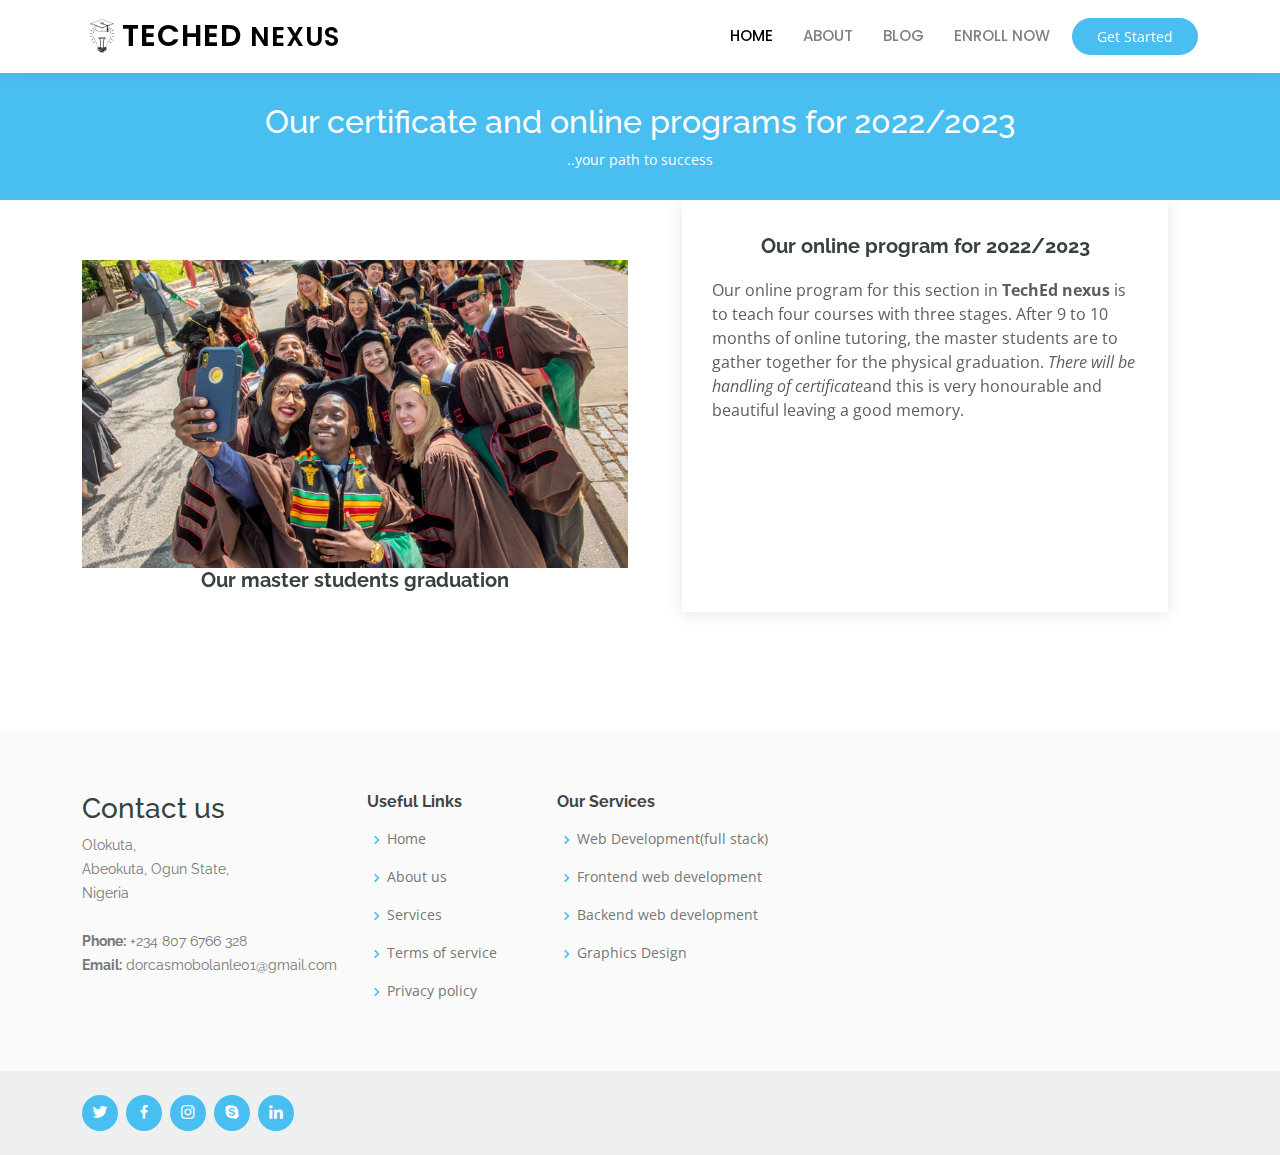
<file: blog.html>
<!DOCTYPE html>
<html lang="en">

<head>
  <meta charset="utf-8">
  <meta content="width=device-width, initial-scale=1.0" name="viewport">

  <title>Blog page</title>
  <meta content="" name="description">
  <meta content="" name="keywords">

  <!-- icon -->
  <link rel="icon" type="image/png" href="img/logo.png" sizes="35x35">

  <!-- Google Fonts -->
  <link href="https://fonts.googleapis.com/css?family=Open+Sans:300,300i,400,400i,600,600i,700,700i|Raleway:300,300i,400,400i,500,500i,600,600i,700,700i|Poppins:300,300i,400,400i,500,500i,600,600i,700,700i" rel="stylesheet">

  <!-- Vendor CSS Files -->
  <link href="vendor/animate.css/animate.min.css" rel="stylesheet">
  <link href="vendor/aos/aos.css" rel="stylesheet">
  <link href="vendor/bootstrap/css/bootstrap.min.css" rel="stylesheet">
  <link href="vendor/bootstrap-icons/bootstrap-icons.css" rel="stylesheet">
  <link href="vendor/boxicons/css/boxicons.min.css" rel="stylesheet">
  <link href="vendor/remixicon/remixicon.css" rel="stylesheet">
  <link href="vendor/swiper/swiper-bundle.min.css" rel="stylesheet">

  <!-- Template Main CSS File -->
  <link href="css/style.css" rel="stylesheet">
</head>

<body>

  <!-- ======= Header ======= -->
  <header id="header" class="fixed-top">
    <div class="container d-flex align-items-center">

      <a href="index.html" class="logo"><img src="img/logo.png" alt="" class="img-fluid"></a>
      <h1 class="logo me-auto"><a href="index.html">TechEd <small>nexus</small></a></h1>

      <nav id="navbar" class="navbar order-last order-lg-0">
        <ul>
          <li><a class="active" href="index.html">HOME</a></li>
          <li><a href="about.html">ABOUT</a></li>
          <li><a href="blog.html">BLOG</a></li>
          <li><a href="enroll.html">ENROLL NOW</a></li>
        </ul>
        <i class="bi bi-list mobile-nav-toggle"></i>
      </nav><!-- .navbar -->

      <a href="enroll.html" class="get-started-btn">Get Started</a>

    </div>
  </header><!-- End Header -->      

  <main id="main">

    <!-- ======= Breadcrumbs ======= -->
    <div class="breadcrumbs" data-aos="fade-in">
      <div class="container">
        <h2>Our certificate and online programs for 2022/2023</h2>
        <p>..your path to success</p>
      </div>
    </div><!-- End Breadcrumbs -->

    <!-- ======= Events Section ======= -->
    <section id="events" class="events">
      <div class="container" data-aos="fade-up">

        <div class="row">
          <div class="col-md-6 d-flex align-items-stretch">
            <div class="card">
              <div class="card-img">
                <img src="img/students.jpeg" alt="...">
                <h5 class="card-title"><a href="">Our master students graduation</a></h5>
              </div>
            </div>
          </div>
          <div class="col-md-6 d-flex align-items-stretch">
            <div class="card">
              <div class="card-body">
                <h5 class="card-title"><a href="">Our online program for 2022/2023</a></h5>
                <p class="card-text">Our online program for this section in <b>TechEd nexus</b> is 
                  to teach four courses with three stages. After 9 to 10 months of online tutoring, the 
                  master students are to gather together for the physical graduation. 
                  <i>There will be handling of certificate</i>and this is very honourable and beautiful leaving a good memory.
                </p>
              </div>
            </div>

          </div>
        </div>

      </div>
    </section><!-- End Events Section -->

  </main><!-- End #main -->

  <!-- ======= Footer ======= -->
  <footer id="footer">

    <div class="footer-top">
      <div class="container">
        <div class="row">

          <div class="col-lg-3 col-md-6 footer-contact">
            <h3>Contact us</h3>
            <p>
              Olokuta, <br>
              Abeokuta, Ogun State,<br>
              Nigeria <br><br>
              <strong>Phone:</strong> +234 807 6766 328<br>
              <strong>Email:</strong> dorcasmobolanle01@gmail.com<br>
            </p>
          </div>

          <div class="col-lg-2 col-md-6 footer-links">
            <h4>Useful Links</h4>
            <ul>
              <li><i class="bx bx-chevron-right"></i> <a href="index.html">Home</a></li>
              <li><i class="bx bx-chevron-right"></i> <a href="about.html">About us</a></li>
              <li><i class="bx bx-chevron-right"></i> <a href="enroll.html">Services</a></li>
              <li><i class="bx bx-chevron-right"></i> <a href="blog.html">Terms of service</a></li>
              <li><i class="bx bx-chevron-right"></i> <a href="about.html">Privacy policy</a></li>
            </ul>
          </div>

          <div class="col-lg-3 col-md-6 footer-links">
            <h4>Our Services</h4>
            <ul>
              <li><i class="bx bx-chevron-right"></i> <a href="enroll.html">Web Development(full stack)</a></li>
              <li><i class="bx bx-chevron-right"></i> <a href="enroll.html">Frontend web development</a></li>
              <li><i class="bx bx-chevron-right"></i> <a href="enroll.html">Backend web development</a></li>
              <li><i class="bx bx-chevron-right"></i> <a href="enroll.html">Graphics Design</a></li>
            </ul>
          </div>
        </div>
      </div>
    </div>

    <div class="container d-md-flex py-4">
      <div class="social-links text-center text-md-right pt-3 pt-md-0">
        <a href="#" class="twitter"><i class="bx bxl-twitter"></i></a>
        <a href="#" class="facebook"><i class="bx bxl-facebook"></i></a>
        <a href="#" class="instagram"><i class="bx bxl-instagram"></i></a>
        <a href="#" class="google-plus"><i class="bx bxl-skype"></i></a>
        <a href="#" class="linkedin"><i class="bx bxl-linkedin"></i></a>
      </div>
    </div>
  </footer><!-- End Footer -->


  <div id="preloader"></div>
  <a href="#" class="back-to-top d-flex align-items-center justify-content-center"><i class="bi bi-arrow-up-short"></i></a>

  <!-- Vendor JS Files -->
  <script src="vendor/purecounter/purecounter_vanilla.js"></script>
  <script src="vendor/aos/aos.js"></script>
  <script src="vendor/bootstrap/js/bootstrap.bundle.min.js"></script>
  <script src="vendor/swiper/swiper-bundle.min.js"></script>
  <script src="vendor/php-email-form/validate.js"></script>

  <!-- Template Main JS File -->
  <script src="js/main.js"></script>

</body>

</html>
</file>
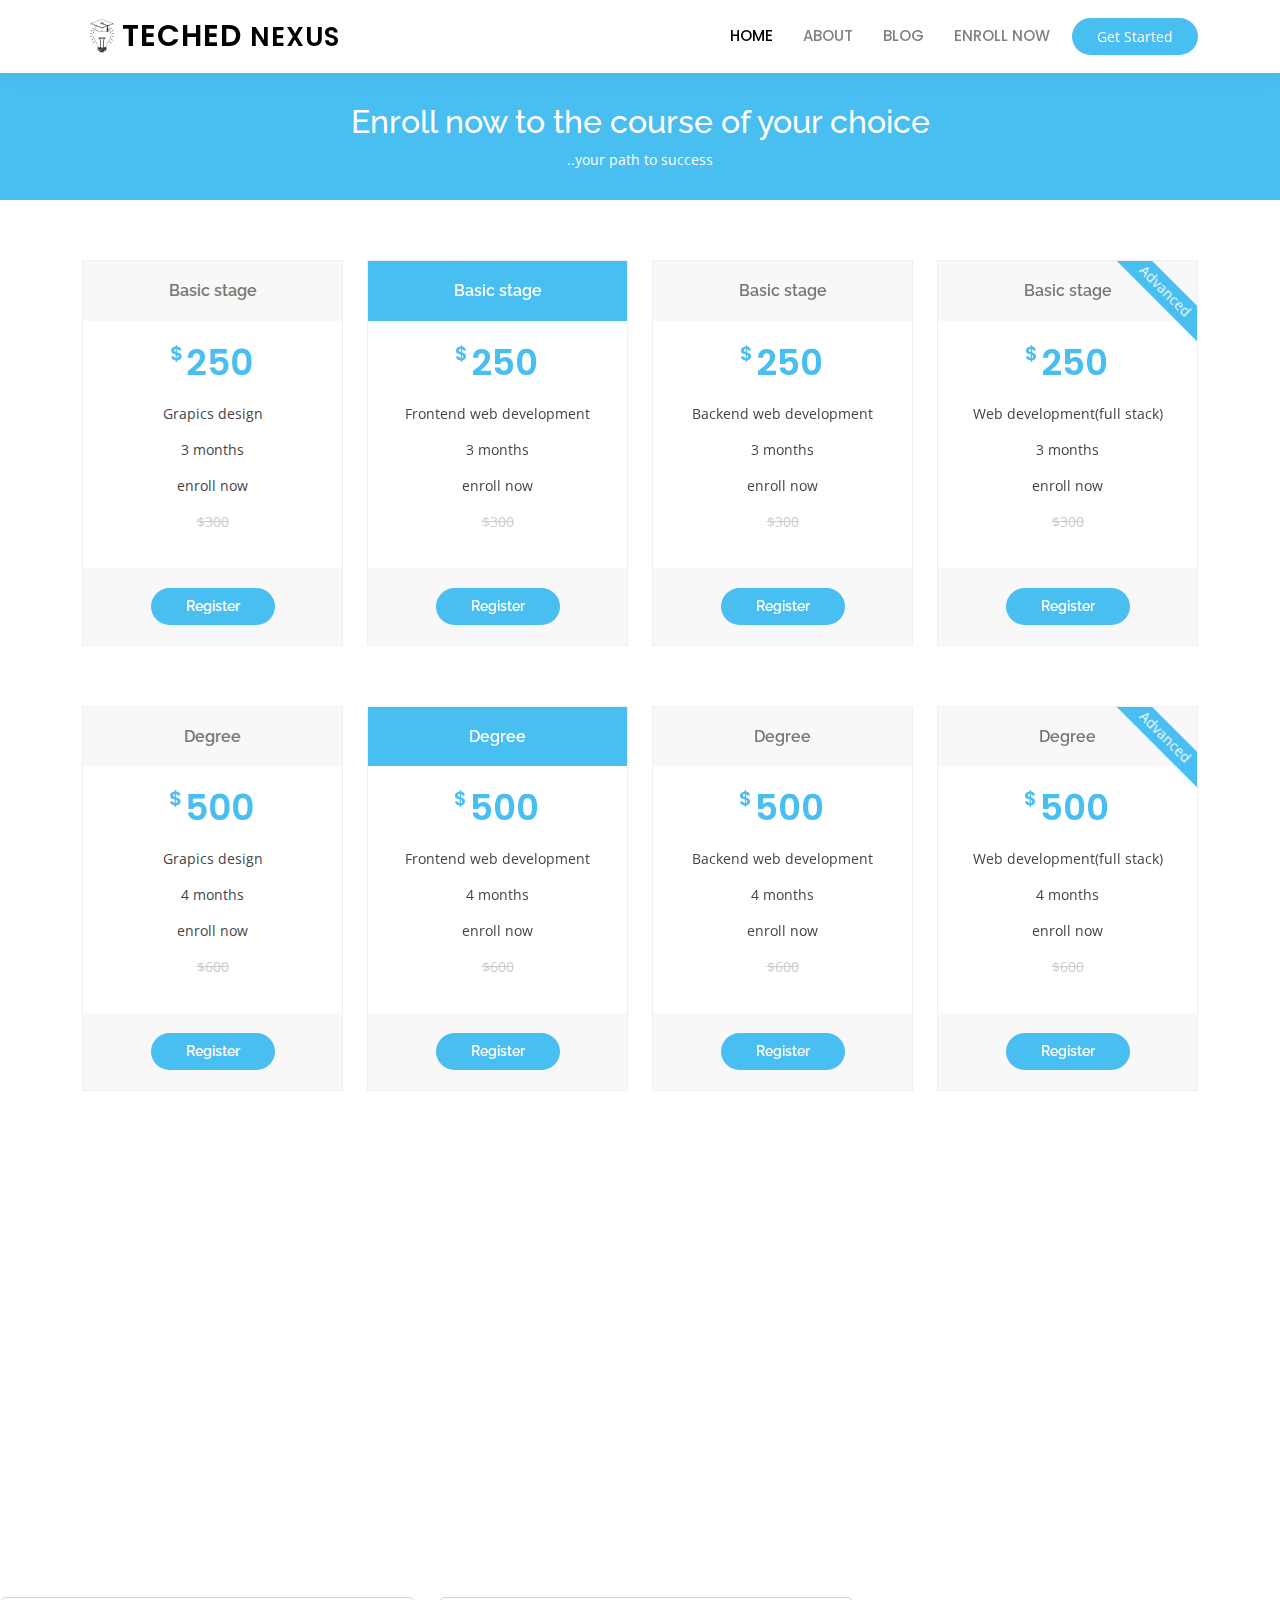
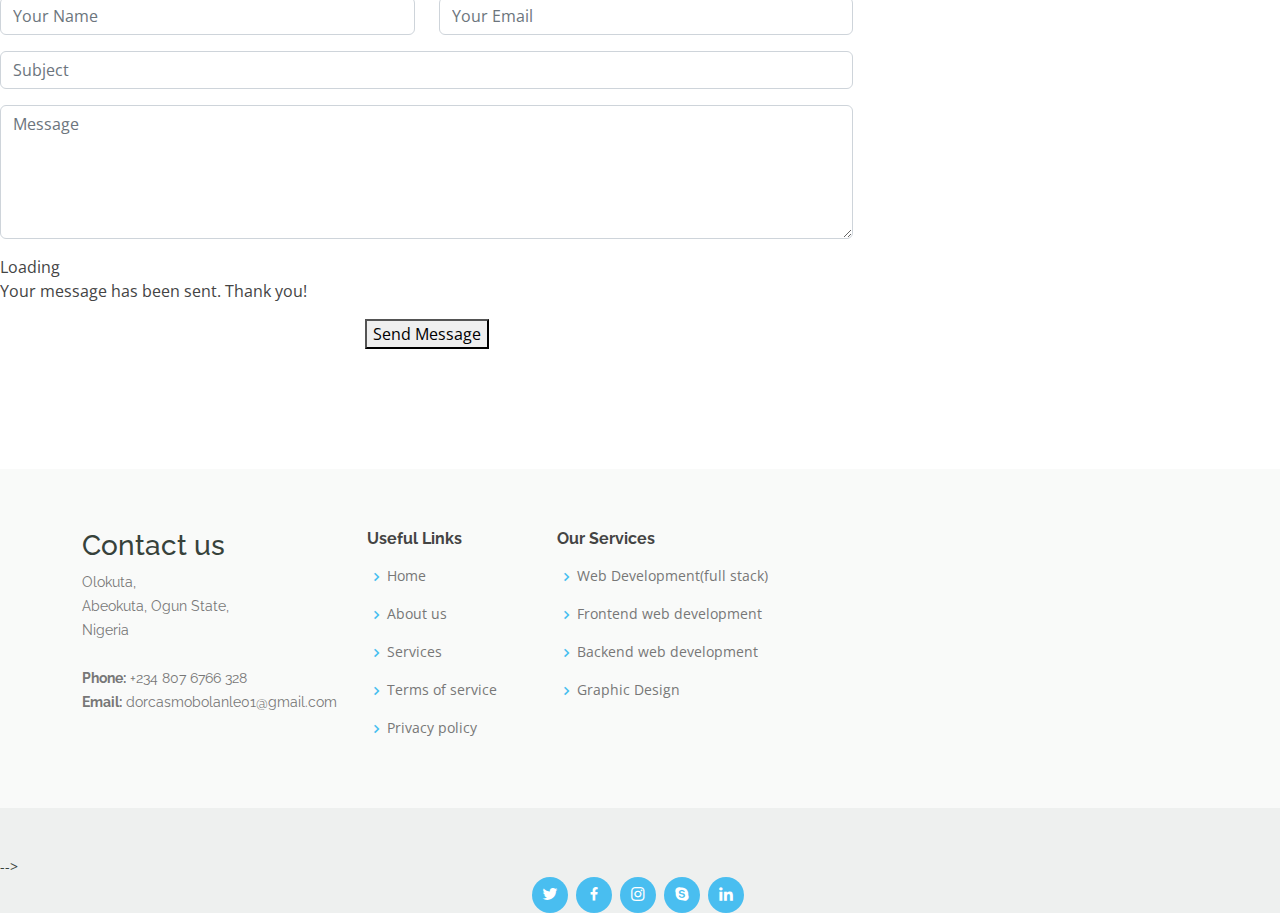
<file: enroll.html>
<!DOCTYPE html>
<html lang="en">

<head>
  <meta charset="utf-8">
  <meta content="width=device-width, initial-scale=1.0" name="viewport">

  <title>Enroll</title>
  <meta content="" name="description">
  <meta content="" name="keywords">

  <!-- icon -->
  <link rel="icon" type="image/png" href="img/logo.png" sizes="35x35">

  <!-- Google Fonts -->
  <link href="https://fonts.googleapis.com/css?family=Open+Sans:300,300i,400,400i,600,600i,700,700i|Raleway:300,300i,400,400i,500,500i,600,600i,700,700i|Poppins:300,300i,400,400i,500,500i,600,600i,700,700i" rel="stylesheet">

  <!-- Vendor CSS Files -->
  <link href="vendor/animate.css/animate.min.css" rel="stylesheet">
  <link href="vendor/aos/aos.css" rel="stylesheet">
  <link href="vendor/bootstrap/css/bootstrap.min.css" rel="stylesheet">
  <link href="vendor/bootstrap-icons/bootstrap-icons.css" rel="stylesheet">
  <link href="vendor/boxicons/css/boxicons.min.css" rel="stylesheet">
  <link href="vendor/remixicon/remixicon.css" rel="stylesheet">
  <link href="vendor/swiper/swiper-bundle.min.css" rel="stylesheet">

  <!-- Template Main CSS File -->
  <link href="css/style.css" rel="stylesheet">

  <!-- =======================================================
  * Template Name: Mentor - v4.8.1
  * Template URL: https://bootstrapmade.com/mentor-free-education-bootstrap-theme/
  * Author: BootstrapMade.com
  * License: https://bootstrapmade.com/license/
  ======================================================== -->
</head>

<body>

  <!-- ======= Header ======= -->
  <header id="header" class="fixed-top">
    <div class="container d-flex align-items-center">

      <a href="index.html" class="logo"><img src="img/logo.png" alt="" class="img-fluid"></a>
      <h1 class="logo me-auto"><a href="index.html">TechEd <small>nexus</small></a></h1>

      <nav id="navbar" class="navbar order-last order-lg-0">
        <ul>
          <li><a class="active" href="index.html">HOME</a></li>
          <li><a href="about.html">ABOUT</a></li>
          <li><a href="blog.html">BLOG</a></li>
          <li><a href="enroll.html">ENROLL NOW</a></li>
        </ul>
        <i class="bi bi-list mobile-nav-toggle"></i>
      </nav><!-- .navbar -->

      <a href="enroll.html" class="get-started-btn">Get Started</a>

    </div>
  </header><!-- End Header -->          
      

  <main id="main">
    <!-- ======= Breadcrumbs ======= -->
    <div class="breadcrumbs" data-aos="fade-in">
      <div class="container">
        <h2>Enroll now to the course of your choice</h2>
        <p>..your path to success</p>
      </div>
    </div><!-- End Breadcrumbs -->

    <!-- ======= Pricing Section ======= -->

    <!-- first pricing section -->

    <section id="pricing" class="pricing">
      <div class="container" data-aos="fade-up">

        <div class="row">

          <div class="col-lg-3 col-md-6">
            <div class="box">
              <h3>Basic stage</h3>
              <h4><sup>$</sup>250</h4>
              <ul>
                <li>Grapics design</li>
                <li>3 months</li>
                <li>enroll now</li>
                <li class="na">$300</li>
              </ul>
              <div class="btn-wrap">
                <a href="#" class="btn-buy">Register</a>
              </div>
            </div>
          </div>

          <div class="col-lg-3 col-md-6 mt-4 mt-md-0">
            <div class="box featured">
              <h3>Basic stage</h3>
              <h4><sup>$</sup>250</h4>
              <ul>
                <li>Frontend web development</li>
                <li>3 months</li>
                <li>enroll now</li>
                <li class="na">$300</li>
              </ul>
              <div class="btn-wrap">
                <a href="#" class="btn-buy">Register</a>
              </div>
            </div>
          </div>

          <div class="col-lg-3 col-md-6 mt-4 mt-lg-0">
            <div class="box">
              <h3>Basic stage</h3>
              <h4><sup>$</sup>250</h4>
              <ul>
                <li>Backend web development</li>
                <li>3 months</li>
                <li>enroll now</li>
                <li class="na">$300</li>
              </ul>
              <div class="btn-wrap">
                <a href="#" class="btn-buy">Register</a>
              </div>
            </div>
          </div>

          <div class="col-lg-3 col-md-6 mt-4 mt-lg-0">
            <div class="box">
              <span class="advanced">Advanced</span>
              <h3>Basic stage</h3>
              <h4><sup>$</sup>250</h4>
              <ul>
                <li>Web development(full stack)</li>
                <li>3 months</li>
                <li>enroll now</li>
                <li class="na">$300</li>
              </ul>
              <div class="btn-wrap">
                <a href="#" class="btn-buy">Register</a>
              </div>
            </div>
          </div>

        </div>

      </div>
      <!-- first pricing ends -->

      <!-- second pricing section -->

      <section id="pricing" class="pricing">
        <div class="container" data-aos="fade-up">
  
          <div class="row">
  
            <div class="col-lg-3 col-md-6">
              <div class="box">
                <h3>Degree</h3>
                <h4><sup>$</sup>500</h4>
                <ul>
                  <li>Grapics design</li>
                  <li>4 months</li>
                  <li>enroll now</li>
                  <li class="na">$600</li>
                </ul>
                <div class="btn-wrap">
                  <a href="#" class="btn-buy">Register</a>
                </div>
              </div>
            </div>
  
            <div class="col-lg-3 col-md-6 mt-4 mt-md-0">
              <div class="box featured">
                <h3>Degree</h3>
                <h4><sup>$</sup>500</h4>
                <ul>
                  <li>Frontend web development</li>
                  <li>4 months</li>
                  <li>enroll now</li>
                  <li class="na">$600</li>
                </ul>
                <div class="btn-wrap">
                  <a href="#" class="btn-buy">Register</a>
                </div>
              </div>
            </div>
  
            <div class="col-lg-3 col-md-6 mt-4 mt-lg-0">
              <div class="box">
                <h3>Degree</h3>
                <h4><sup>$</sup>500</h4>
                <ul>
                  <li>Backend web development</li>
                  <li>4 months</li>
                  <li>enroll now</li>
                  <li class="na">$600</li>
                </ul>
                <div class="btn-wrap">
                  <a href="#" class="btn-buy">Register</a>
                </div>
              </div>
            </div>
  
            <div class="col-lg-3 col-md-6 mt-4 mt-lg-0">
              <div class="box">
                <span class="advanced">Advanced</span>
                <h3>Degree</h3>
                <h4><sup>$</sup>500</h4>
                <ul>
                  <li>Web development(full stack)</li>
                  <li>4 months</li>
                  <li>enroll now</li>
                  <li class="na">$600</li>
                </ul>
                <div class="btn-wrap">
                  <a href="#" class="btn-buy">Register</a>
                </div>
              </div>
            </div>
  
          </div>
  
        </div>
        <!-- second pricing ends -->


        <!-- third pricing start -->

        <section id="pricing" class="pricing">
          <div class="container" data-aos="fade-up">
    
            <div class="row">
              <div class="col-lg-3 col-md-6">
                <div class="box">
                  <h3>Master level</h3>
                  <h4><sup>$</sup>250</h4>
                <ul>
                  <li>Grapics design</li>
                  <li>2 months</li>
                  <li>enroll now</li>
                  <li class="na">$300</li>
                </ul>
                <div class="btn-wrap">
                  <a href="#" class="btn-buy">Register</a>
                  </div>
                </div>
              </div>

              <div class="col-lg-3 col-md-6 mt-4 mt-md-0">
                <div class="box featured">
                  <h3>Master level</h3>
                  <h4><sup>$</sup>300</h4>
                <ul>
                  <li>Frontend web development</li>
                  <li>2 months</li>
                  <li>enroll now</li>
                  <li class="na">$400</li>
                </ul>
                <div class="btn-wrap">
                  <a href="#" class="btn-buy">Register</a>
                  </div>
                </div>
              </div>
              
              <div class="col-lg-3 col-md-6 mt-4 mt-lg-0">
                <div class="box">
                  <h3>Master level</h3>
                  <h4><sup>$</sup>300</h4>
                <ul>
                  <li>Backend web development</li>
                  <li>2 months</li>
                  <li>enroll now</li>
                  <li class="na">$400</li>
                </ul>
                <div class="btn-wrap">
                  <a href="#" class="btn-buy">Register</a>
                  </div>
                </div>
              </div>
    
              <div class="col-lg-3 col-md-6 mt-4 mt-lg-0">
                <div class="box">
                  <span class="advanced">Advanced</span>
                  <h3>Master level</h3>
                  <h4><sup>$</sup>500</h4>
                <ul>
                  <li>Web development(full stack)</li>
                  <li>3 months</li>
                  <li>enroll now</li>
                  <li class="na">$600</li>
                </ul>
                <div class="btn-wrap">
                  <a href="#" class="btn-buy">Register</a>
                  </div>
                </div>
              </div>
    
            </div>
    
          </div>
          <!-- third pricing-section ends -->

    </section><!-- End Pricing Section -->

    <!-- form filling -->

    <div class="col-lg-8 mt-5 mt-lg-0" id="enrollform">

      <form action="forms/contact.php" method="post" role="form" class="php-email-form">
        <div class="row">
          <div class="col-md-6 form-group">
            <input type="text" name="name" class="form-control" id="name" placeholder="Your Name" required>
          </div>
          <div class="col-md-6 form-group mt-3 mt-md-0">
            <input type="email" class="form-control" name="email" id="email" placeholder="Your Email" required>
          </div>
        </div>
        <div class="form-group mt-3">
          <input type="text" class="form-control" name="subject" id="subject" placeholder="Subject" required>
        </div>
        <div class="form-group mt-3">
          <textarea class="form-control" name="message" rows="5" placeholder="Message" required></textarea>
        </div>
        <div class="my-3">
          <div class="loading">Loading</div>
          <div class="error-message"></div>
          <div class="sent-message">Your message has been sent. Thank you!</div>
        </div>
        <div class="text-center"><button type="submit">Send Message</button></div>
      </form>

    </div>
    <!-- form ends -->


  </main><!-- End #main -->

  <!-- ======= Footer ======= -->
  <footer id="footer">

    <div class="footer-top">
      <div class="container">
        <div class="row">

          <div class="col-lg-3 col-md-6 footer-contact">
            <h3>Contact us</h3>
            <p>
              Olokuta, <br>
              Abeokuta, Ogun State,<br>
              Nigeria <br><br>
              <strong>Phone:</strong> +234 807 6766 328<br>
              <strong>Email:</strong> dorcasmobolanle01@gmail.com<br>
            </p>
          </div>

          <div class="col-lg-2 col-md-6 footer-links">
            <h4>Useful Links</h4>
            <ul>
              <li><i class="bx bx-chevron-right"></i> <a href="index.html">Home</a></li>
              <li><i class="bx bx-chevron-right"></i> <a href="about.html">About us</a></li>
              <li><i class="bx bx-chevron-right"></i> <a href="enroll.html">Services</a></li>
              <li><i class="bx bx-chevron-right"></i> <a href="blog.html">Terms of service</a></li>
              <li><i class="bx bx-chevron-right"></i> <a href="about.html">Privacy policy</a></li>
            </ul>
          </div>

          <div class="col-lg-3 col-md-6 footer-links">
            <h4>Our Services</h4>
            <ul>
              <li><i class="bx bx-chevron-right"></i> <a href="enrollform">Web Development(full stack)</a></li>
              <li><i class="bx bx-chevron-right"></i> <a href="enrollform">Frontend web development</a></li>
              <li><i class="bx bx-chevron-right"></i> <a href="enrollform">Backend web development</a></li>
              <li><i class="bx bx-chevron-right"></i> <a href="enrollform">Graphic Design</a></li>
            </ul>
          </div>
        </div>
      </div>
    </div>

    <div class="container d-md-flex py-4">

      <!--- <div class="me-md-auto text-center text-md-start">
        <div class="copyright">
          &copy; Copyright <strong><span>Mentor</span></strong>. All Rights Reserved
        </div>
        <div class="credits">
          <!-- All the links in the footer should remain intact. -->
          <!-- You can delete the links only if you purchased the pro version. -->
          <!-- Licensing information: https://bootstrapmade.com/license/ -->
          <!-- Purchase the pro version with working PHP/AJAX contact form: https://bootstrapmade.com/mentor-free-education-bootstrap-theme/ -->
        </div>
      </div> -->
      <div class="social-links text-center text-md-right pt-3 pt-md-0">
        <a href="#" class="twitter"><i class="bx bxl-twitter"></i></a>
        <a href="#" class="facebook"><i class="bx bxl-facebook"></i></a>
        <a href="#" class="instagram"><i class="bx bxl-instagram"></i></a>
        <a href="#" class="google-plus"><i class="bx bxl-skype"></i></a>
        <a href="#" class="linkedin"><i class="bx bxl-linkedin"></i></a>
      </div>
    </div>
  </footer><!-- End Footer -->

  <div id="preloader"></div>
  <a href="#" class="back-to-top d-flex align-items-center justify-content-center"><i class="bi bi-arrow-up-short"></i></a>

  <!-- Vendor JS Files -->
  <script src="vendor/purecounter/purecounter_vanilla.js"></script>
  <script src="vendor/aos/aos.js"></script>
  <script src="vendor/bootstrap/js/bootstrap.bundle.min.js"></script>
  <script src="vendor/swiper/swiper-bundle.min.js"></script>
  <script src="vendor/php-email-form/validate.js"></script>

  <!-- Template Main JS File -->
  <script src="js/main.js"></script>

</body>

</html>
</file>
<file: css/style.css>
/**
* Template Name: Mentor - v4.8.1
* Template URL: https://bootstrapmade.com/mentor-free-education-bootstrap-theme/
* Author: BootstrapMade.com
* License: https://bootstrapmade.com/license/
*/

/*--------------------------------------------------------------
# General
--------------------------------------------------------------*/
body {
  font-family: "Open Sans", sans-serif;
  color: #444444;
}

a {
  color: rgb(73, 190, 240);
  text-decoration: none;
}

a:hover {
  color: black;
  text-decoration: none;
}

h1,
h2,
h3,
h4,
h5,
h6 {
  font-family: "Raleway", sans-serif;
}

/*--------------------------------------------------------------
# Back to top button
--------------------------------------------------------------*/
.back-to-top {
  position: fixed;
  visibility: hidden;
  opacity: 0;
  right: 15px;
  bottom: 15px;
  z-index: 996;
  background: rgb(73, 190, 240);
  width: 40px;
  height: 40px;
  border-radius: 50px;
  transition: all 0.4s;
}

.back-to-top i {
  font-size: 28px;
  color: #fff;
  line-height: 0;
}

.back-to-top:hover {
  background: rgb(13, 161, 219);
  color: #fff;
}

.back-to-top.active {
  visibility: visible;
  opacity: 1;
}

/*--------------------------------------------------------------
# Preloader
--------------------------------------------------------------*/
#preloader {
  position: fixed;
  top: 0;
  left: 0;
  right: 0;
  bottom: 0;
  z-index: 9999;
  overflow: hidden;
  background: #fff;
}

#preloader:before {
  content: "";
  position: fixed;
  top: calc(50% - 30px);
  left: calc(50% - 30px);
  border: 6px solid rgb(73, 190, 240);
  border-top-color: #fff;
  border-bottom-color: #fff;
  border-radius: 50%;
  width: 60px;
  height: 60px;
  -webkit-animation: animate-preloader 1s linear infinite;
  animation: animate-preloader 1s linear infinite;
}

@-webkit-keyframes animate-preloader {
  0% {
    transform: rotate(0deg);
  }

  100% {
    transform: rotate(360deg);
  }
}

@keyframes animate-preloader {
  0% {
    transform: rotate(0deg);
  }

  100% {
    transform: rotate(360deg);
  }
}

/*--------------------------------------------------------------
# Disable aos animation delay on mobile devices
--------------------------------------------------------------*/
@media screen and (max-width: 768px) {
  [data-aos-delay] {
    transition-delay: 0 !important;
  }
}

/*--------------------------------------------------------------
# Header
--------------------------------------------------------------*/
#header {
  background: #fff;
  transition: all 0.5s;
  z-index: 997;
  padding: 15px 0;
  box-shadow: 0px 0 18px rgba(55, 66, 59, 0.08);
}

#header .logo {
  font-size: 30px;
  margin: 0;
  padding: 0;
  line-height: 1;
  font-weight: 600;
  letter-spacing: 1px;
  text-transform: uppercase;
  font-family: "Poppins", sans-serif;
}

#header .logo a {
  color: black;
}

#header .logo img {
  max-height: 40px;
}

/**
* Get Startet Button 
*/
.get-started-btn {
  margin-left: 22px;
  background: rgb(73, 190, 240);
  color: #fff;
  border-radius: 50px;
  padding: 8px 25px;
  white-space: nowrap;
  transition: 0.3s;
  font-size: 14px;
  display: inline-block;
}

.get-started-btn:hover {
  background: rgb(73, 190, 240);
  color: #fff;
}

@media (max-width: 768px) {
  .get-started-btn {
    margin: 0 15px 0 0;
    padding: 6px 18px;
  }
}

/*--------------------------------------------------------------
# Navigation Menu
--------------------------------------------------------------*/
/**
* Desktop Navigation 
*/
.navbar {
  padding: 0;
}

.navbar ul {
  margin: 0;
  padding: 0;
  display: flex;
  list-style: none;
  align-items: center;
}

.navbar li {
  position: relative;
}

.navbar a,
.navbar a:focus {
  display: flex;
  align-items: center;
  justify-content: space-between;
  padding: 10px 0 10px 30px;
  font-family: "Poppins", sans-serif;
  font-size: 15px;
  font-weight: 500;
  color: grey;
  white-space: nowrap;
  transition: 0.3s;
}
li a::after{
  content: "";
  width: 0%;
  height: 2px;
  background: rgb(73, 190, 240);
  display: block;
  margin: auto;
  transition: 0.5s;
}
li a:hover::after{
  width: 100%;   
}

.navbar a i,
.navbar a:focus i {
  font-size: 12px;
  line-height: 0;
  margin-left: 5px;
}

.navbar a:hover,
.navbar .active,
.navbar .active:focus,
.navbar li:hover>a {
  color: black;
}


/**
* Mobile Navigation 
*/
.mobile-nav-toggle {
  color: #37423b;
  font-size: 28px;
  cursor: pointer;
  display: none;
  line-height: 0;
  transition: 0.5s;
}

.mobile-nav-toggle.bi-x {
  color: #fff;
}

@media (max-width: 991px) {
  .mobile-nav-toggle {
    display: block;
  }

  .navbar ul {
    display: none;
  }
}

.navbar-mobile {
  position: fixed;
  overflow: hidden;
  top: 0;
  right: 0;
  left: 0;
  bottom: 0;
  background: rgba(32, 38, 34, 0.9);
  transition: 0.3s;
  z-index: 999;
}

.navbar-mobile .mobile-nav-toggle {
  position: absolute;
  top: 15px;
  right: 15px;
}

.navbar-mobile ul {
  display: block;
  position: absolute;
  top: 55px;
  right: 15px;
  bottom: 15px;
  left: 15px;
  padding: 10px 0;
  border-radius: 6px;
  background-color: #fff;
  overflow-y: auto;
  transition: 0.3s;
}

.navbar-mobile a,
.navbar-mobile a:focus {
  padding: 10px 20px;
  font-size: 15px;
  color: #37423b;
}

.navbar-mobile a:hover,
.navbar-mobile .active,
.navbar-mobile li:hover>a {
  color: black;
}

.navbar-mobile .getstarted,
.navbar-mobile .getstarted:focus {
  margin: 15px;
}

/*--------------------------------------------------------------
# Hero Section
--------------------------------------------------------------*/
#hero {
  width: 100%;
  height: 80vh;
  background: url("../img/hero-bg.jpg") top center;
  background-size: cover;
  position: relative;
}

#hero:before {
  content: "";
  background: rgba(0, 0, 0, 0.4);
  position: absolute;
  bottom: 0;
  top: 0;
  left: 0;
  right: 0;
}

#hero .container {
  padding-top: 72px;
}

@media (max-width: 992px) {
  #hero .container {
    padding-top: 62px;
  }
}

#hero h1 {
  margin: 0;
  font-size: 48px;
  font-weight: 700;
  line-height: 56px;
  color: #fff;
  font-family: "Poppins", sans-serif;
}

#hero h2 {
  color: #eee;
  margin: 10px 0 0 0;
  font-size: 24px;
}

#hero .btn-get-started {
  font-family: "Raleway", sans-serif;
  font-weight: 500;
  font-size: 15px;
  letter-spacing: 1px;
  display: inline-block;
  padding: 10px 35px;
  border-radius: 50px;
  transition: 0.5s;
  margin-top: 30px;
  border: 2px solid #fff;
  color: #fff;
}

#hero .btn-get-started:hover {
  background: rgb(73, 190, 240);
  border: 2px solid grey;
}

@media (min-width: 1024px) {
  #hero {
    background-attachment: fixed;
  }
}

@media (max-width: 768px) {
  #hero {
    height: 100vh;
  }

  #hero h1 {
    font-size: 28px;
    line-height: 36px;
  }

  #hero h2 {
    font-size: 18px;
    line-height: 24px;
  }
}

.stages{
  text-align: center;
  /* margin: 40px auto; */
  position: relative; 
  /* padding: 80px; */
}
.stagehead{
  font-size: 30px;
}
#stagebody{
  margin: 40px auto; 
  display: flex; 
  /* justify-content: space-evenly; */
  text-align: center;
  position: relative;
  width: 100%;
}
.semistage{
  background-color: aliceblue;
  opacity: 0.8;
  width: 400px;
  height: 230px;
  border: 2px solid rgb(73, 190, 240);
  transition: 0.5s;
} 
.semistage:hover{
  box-shadow: 0 0 20px 0px rgba(8, 7, 7, 0.8);
}

/*--------------------------------------------------------------
# Sections General
--------------------------------------------------------------*/
section {
  padding: 60px 0;
  overflow: hidden;
}

.section-bg {
  background-color: #f6f7f6;
}

.section-title {
  padding-bottom: 40px;
}

.section-title h2 {
  font-size: 14px;
  font-weight: 500;
  padding: 0;
  line-height: 1px;
  margin: 0 0 5px 0;
  letter-spacing: 2px;
  text-transform: uppercase;
  color: #aaaaaa;
  font-family: "Poppins", sans-serif;
}

.section-title h2::after {
  content: "";
  width: 120px;
  height: 1px;
  display: inline-block;
  background: rgb(95, 198, 242);
  margin: 4px 10px;
}

.section-title p {
  margin: 0;
  margin: 0;
  font-size: 36px;
  font-weight: 700;
  text-transform: uppercase;
  font-family: "Poppins", sans-serif;
  color: #37423b;
}

.breadcrumbs {
  margin-top: 73px;
  text-align: center;
  background: rgb(73, 190, 240);
  padding: 30px 0;
  color: #fff;
}
.comfort{
  position: relative;
  background-color: rgb(194, 228, 239);
  background-size: cover;
  height: 950px;
  width: 100%;  
}
.img{
  width: 400px; 
  height:250px;
}
.comforttext{
  text-align: center;
  font-size: 30px;
  position: relative;
  /* top: 20px;  */
}
#learnerscomfort{
  margin: 50px auto;
  width: 100%;
  display: flex; 
  justify-content: space-evenly;
  text-align: center;
  position: relative;   
}
@media(max-width:850px){
  .img{
    width: 320px;
    height:200px;
    position: relative;
  }
  .comforttext{
    font-size: 25px;
  }
}

/* confidence starts here */
.confidenttext{
  font-size: 30px;
  text-align: center;
  position: relative;
  
}
#learnersconfidence{
  margin: 50px auto;
  width: 100%;
  display: flex;  
  justify-content: space-evenly; 
  position: relative;
}
.learner{ 
  position: relative;
  /* bottom: 50px; */
  text-align: center;
}
@media(max-width:850px){
  .img{
    width: 319px;
    height:200px;
    position: relative;
  }
  .confidencetext{
    font-size: 25px;
  }
}

/* confidence end */


@media (max-width: 992px) {
  .breadcrumbs {
    margin-top: 63px; 
  }
}

.breadcrumbs h2 {
  font-size: 32px;
  font-weight: 500;
}

.breadcrumbs p {
  font-size: 14px;
  margin-bottom: 0;
}

/*--------------------------------------------------------------
# About
--------------------------------------------------------------*/
.about .content h3 {
  font-weight: 600;
  font-size: 26px;
}

.about .content ul {
  list-style: none;
  padding: 0;
}

.about .content ul li {
  padding-bottom: 10px;
}

.about .content ul i {
  font-size: 20px;
  padding-right: 4px;
  color: rgb(73, 190, 240);
}

.about .content .learn-more-btn {
  background: rgb(73, 190, 240);
  color: #fff;
  border-radius: 50px;
  padding: 8px 25px 9px 25px;
  white-space: nowrap;
  transition: 0.3s;
  font-size: 14px;
  display: inline-block;
}

.about .content .learn-more-btn:hover {
  background: rgb(73, 190, 240);
  color: #fff;
}

@media (max-width: 768px) {
  .about .content .learn-more-btn {
    margin: 0 48px 0 0;
    padding: 6px 18px;
  }
}

/*--------------------------------------------------------------
# Counts
--------------------------------------------------------------*/
.counts {
  padding: 30px 0;
}

.counts .counters span {
  font-size: 48px;
  display: block;
  color: rgb(73, 190, 240);
  font-weight: 700;
}

.counts .counters p {
  padding: 0;
  margin: 0 0 20px 0;
  font-family: "Raleway", sans-serif;
  font-size: 15px;
  font-weight: 600;
  color: #37423b;
}

/*--------------------------------------------------------------
# Why Us
--------------------------------------------------------------*/
.why-us .content {
  padding: 30px;
  background: rgb(73, 190, 240);
  border-radius: 4px;
  color: #fff;
}

.why-us .content h3 {
  font-weight: 700;
  font-size: 34px;
  margin-bottom: 30px;
}

.why-us .content p {
  margin-bottom: 30px;
}

.why-us .content .more-btn {
  display: inline-block;
  background: rgba(255, 255, 255, 0.2);
  padding: 6px 30px 8px 30px;
  color: #fff;
  border-radius: 50px;
  transition: all ease-in-out 0.4s;
}

.why-us .content .more-btn i {
  font-size: 14px;
}

.why-us .content .more-btn:hover {
  color: rgb(73, 190, 240);
  background: #fff;
}

.why-us .icon-boxes .icon-box {
  text-align: center;
  background: #fff;
  padding: 40px 30px;
  width: 100%;
  border: 1px solid #eef0ef;
}

.why-us .icon-boxes .icon-box i {
  font-size: 32px;
  padding: 18px;
  color: rgb(73, 190, 240);
  margin-bottom: 30px;
  background: #ecf9f0;
  border-radius: 50px;
}

.why-us .icon-boxes .icon-box h4 {
  font-size: 20px;
  font-weight: 700;
  margin: 0 0 30px 0;
}

.why-us .icon-boxes .icon-box p {
  font-size: 15px;
  color: #848484;
}

/*--------------------------------------------------------------
# Features
--------------------------------------------------------------*/
.features {
  padding-top: 0px;
}

.features .icon-box {
  display: flex;
  align-items: center;
  padding: 20px;
  transition: 0.3s;
  border: 1px solid #eef0ef;
}

.features .icon-box i {
  font-size: 32px;
  padding-right: 10px;
  line-height: 1;
}

.features .icon-box h3 {
  font-weight: 700;
  margin: 0;
  padding: 0;
  line-height: 1;
  font-size: 16px;
}

.features .icon-box h3 a {
  color: #37423b;
  transition: 0.3s;
}

.features .icon-box:hover {
  border-color: rgb(73, 190, 240);
}

.features .icon-box:hover h3 a {
  color: rgb(73, 190, 240);
}

/*--------------------------------------------------------------
# Courses
--------------------------------------------------------------*/
.courses .course-item {
  border-radius: 5px;
  border: 1px solid #eef0ef;
}

.courses .course-content {
  padding: 15px;
}

.courses .course-content h3 {
  font-weight: 700;
  font-size: 20px;
}

.courses .course-content h3 a {
  color: #37423b;
  transition: 0.3s;
}

.courses .course-content h3 a:hover {
  color: rgb(73, 190, 240);
}

.courses .course-content p {
  font-size: 14px;
  color: #777777;
}

.courses .course-content h4 {
  font-size: 14px;
  background: rgb(73, 190, 240);
  padding: 7px 14px;
  color: #fff;
  margin: 0;
}

.courses .course-content .price {
  margin: 0;
  font-weight: 700;
  font-size: 18px;
  color: #37423b;
}

.courses .trainer {
  padding-top: 15px;
  border-top: 1px solid #eef0ef;
}

.courses .trainer .trainer-profile img {
  max-width: 50px;
  border-radius: 50px;
}

.courses .trainer .trainer-profile span {
  padding-left: 10px;
  font-weight: 600;
  font-size: 16px;
  color: #5a6c60;
}

.courses .trainer .trainer-rank {
  font-size: 18px;
  color: #657a6d;
}


/*--------------------------------------------------------------
# Testimonials
--------------------------------------------------------------*/
.testimonials .testimonial-wrap {
  padding-left: 50px;
}

.testimonials .testimonials-carousel,
.testimonials .testimonials-slider {
  overflow: hidden;
}

.testimonials .testimonial-item {
  box-sizing: content-box;
  padding: 30px 30px 30px 60px;
  margin: 30px 15px;
  min-height: 200px;
  border: 1px solid #eef0ef;
  position: relative;
  background: #fff;
}

.testimonials .testimonial-item .testimonial-img {
  width: 90px;
  border-radius: 10px;
  border: 6px solid #fff;
  position: absolute;
  left: -45px;
}

.testimonials .testimonial-item h3 {
  font-size: 18px;
  font-weight: bold;
  margin: 10px 0 5px 0;
  color: #111;
}

.testimonials .testimonial-item h4 {
  font-size: 14px;
  color: #999;
  margin: 0;
}

.testimonials .testimonial-item .quote-icon-left,
.testimonials .testimonial-item .quote-icon-right {
  color: #c1ecce;
  font-size: 26px;
}

.testimonials .testimonial-item .quote-icon-left {
  display: inline-block;
  left: -5px;
  position: relative;
}

.testimonials .testimonial-item .quote-icon-right {
  display: inline-block;
  right: -5px;
  position: relative;
  top: 10px;
}

.testimonials .testimonial-item p {
  font-style: italic;
  margin: 15px auto 15px auto;
}

.testimonials .swiper-pagination {
  margin-top: 20px;
  position: relative;
}

.testimonials .swiper-pagination .swiper-pagination-bullet {
  width: 12px;
  height: 12px;
  background-color: #fff;
  opacity: 1;
  border: 1px solid rgb(73, 190, 240);
}

.testimonials .swiper-pagination .swiper-pagination-bullet-active {
  background-color: rgb(73, 190, 240);
}

@media (max-width: 767px) {
  .testimonials .testimonial-wrap {
    padding-left: 0;
  }

  .testimonials .testimonials-carousel,
  .testimonials .testimonials-slider {
    overflow: hidden;
  }

  .testimonials .testimonial-item {
    padding: 30px;
    margin: 15px;
  }

  .testimonials .testimonial-item .testimonial-img {
    position: static;
    left: auto;
  }
}

/*--------------------------------------------------------------
# Cource Details
--------------------------------------------------------------*/
.course-details h3 {
  font-size: 24px;
  margin: 30px 0 15px 0;
  font-weight: 700;
  position: relative;
  padding-bottom: 10px;
}

.course-details h3:before {
  content: "";
  position: absolute;
  display: block;
  width: 100%;
  height: 1px;
  background: #eef0ef;
  bottom: 0;
  left: 0;
}

.course-details h3:after {
  content: "";
  position: absolute;
  display: block;
  width: 60px;
  height: 1px;
  background: rgb(73, 190, 240);
  bottom: 0;
  left: 0;
}

.course-details .course-info {
  background: #f6f7f6;
  padding: 10px 15px;
  margin-bottom: 15px;
}

.course-details .course-info h5 {
  font-weight: 400;
  font-size: 16px;
  margin: 0;
  font-family: "Poppins", sans-serif;
}

.course-details .course-info p {
  margin: 0;
  font-weight: 600;
}

.course-details .course-info a {
  color: #657a6d;
}


/*--------------------------------------------------------------
# Events
--------------------------------------------------------------*/
.events .card {
  border: 0;
  padding: 0 30px;
  margin-bottom: 60px;
  position: relative;
}

.events .card-img {
  width: calc(100% + 60px);
  margin-left: -30px;
  overflow: hidden;
  z-index: 9;
  border-radius: 0;
}

.events .card-img img {
  max-width: 100%;
  transition: all 0.3s ease-in-out;
}

.events .card-body {
  z-index: 10;
  background: #fff;
  border-top: 4px solid #fff;
  padding: 30px;
  box-shadow: 0px 2px 15px rgba(0, 0, 0, 0.1);
  margin-top: -60px;
  transition: 0.3s;
}

.events .card-title {
  font-weight: 700;
  text-align: center;
  margin-bottom: 20px;
}

.events .card-title a {
  color: #37423b;
  transition: 0.3s;
}

.events .card-text {
  color: #5e5e5e;
}

.events .read-more a {
  color: #777777;
  text-transform: uppercase;
  font-weight: 600;
  font-size: 12px;
  transition: 0.3s;
}

.events .read-more a:hover {
  color: rgb(73, 190, 240);
}

.events .card:hover img {
  transform: scale(1.1);
}

.events .card:hover .card-body {
  border-color: rgb(73, 190, 240);
}

.events .card:hover .card-body .card-title a {
  color: rgb(73, 190, 240);
}

/*--------------------------------------------------------------
# Pricing
--------------------------------------------------------------*/
.pricing .box {
  padding: 20px;
  background: #fff;
  text-align: center;
  border: 1px solid #eef0ef;
  border-radius: 0;
  position: relative;
  overflow: hidden;
}

.pricing h3 {
  font-weight: 400;
  margin: -20px -20px 20px -20px;
  padding: 20px 15px;
  font-size: 16px;
  font-weight: 600;
  color: #777777;
  background: #f8f8f8;
}

.pricing h4 {
  font-size: 36px;
  color: rgb(73, 190, 240);
  font-weight: 600;
  font-family: "Poppins", sans-serif;
  margin-bottom: 20px;
}

.pricing h4 sup {
  font-size: 20px;
  top: -15px;
  left: -3px;
}

.pricing h4 span {
  color: #bababa;
  font-size: 16px;
  font-weight: 300;
}

.pricing ul {
  padding: 0;
  list-style: none;
  color: #444444;
  text-align: center;
  line-height: 20px;
  font-size: 14px;
}

.pricing ul li {
  padding-bottom: 16px;
}

.pricing ul i {
  color: rgb(73, 190, 240);
  font-size: 18px;
  padding-right: 4px;
}

.pricing ul .na {
  color: #ccc;
  text-decoration: line-through;
}

.pricing .btn-wrap {
  margin: 20px -20px -20px -20px;
  padding: 20px 15px;
  background: #f8f8f8;
  text-align: center;
}

.pricing .btn-buy {
  background: rgb(73, 190, 240);
  display: inline-block;
  padding: 8px 35px;
  border-radius: 50px;
  color: #fff;
  transition: none;
  font-size: 14px;
  font-weight: 400;
  font-family: "Raleway", sans-serif;
  font-weight: 600;
  transition: 0.3s;
}

.pricing .btn-buy:hover {
  background: rgb(73, 190, 240);
}

.pricing .featured h3 {
  color: #fff;
  background: rgb(73, 190, 240);
}

.pricing .advanced {
  width: 200px;
  position: absolute;
  top: 18px;
  right: -68px;
  transform: rotate(45deg);
  z-index: 1;
  font-size: 14px;
  padding: 1px 0 3px 0;
  background: rgb(73, 190, 240);
  color: #fff;
}

/*--------------------------------------------------------------
# Contact
--------------------------------------------------------------*/

.contact {
  padding-top: 5px;
}

.contact .info {
  width: 100%;
  background: #fff;
}

.contact .info i {
  font-size: 20px;
  color: rgb(73, 190, 240);
  float: left;
  width: 44px;
  height: 44px;
  background: #ecf9f0;
  display: flex;
  justify-content: center;
  align-items: center;
  border-radius: 50px;
  transition: all 0.3s ease-in-out;
}

.contact .info h4 {
  padding: 0 0 0 60px;
  font-size: 22px;
  font-weight: 600;
  margin-bottom: 5px;
  color: #37423b;
}

.contact .info p {
  padding: 0 0 0 60px;
  margin-bottom: 0;
  font-size: 14px;
  color: #657a6d;
}

.contact .info .email,
.contact .info .phone {
  margin-top: 40px;
}

.contact .info .email:hover i,
.contact .info .address:hover i,
.contact .info .phone:hover i {
  background: rgb(73, 190, 240);
  color: #fff;
}

.contact .php-email-form {
  width: 100%;
  background: #fff;
}

.contact .php-email-form .form-group {
  padding-bottom: 8px;
}

.contact .php-email-form .error-message {
  display: none;
  color: #fff;
  background: #ed3c0d;
  text-align: left;
  padding: 15px;
  font-weight: 600;
}

.contact .php-email-form .error-message br+br {
  margin-top: 25px;
}

.contact .php-email-form .sent-message {
  display: none;
  color: #fff;
  background: rgb(73, 190, 240);
  text-align: center;
  padding: 15px;
  font-weight: 600;
}

.contact .php-email-form .loading {
  display: none;
  background: #fff;
  text-align: center;
  padding: 15px;
}

.contact .php-email-form .loading:before {
  content: "";
  display: inline-block;
  border-radius: 50%;
  width: 24px;
  height: 24px;
  margin: 0 10px -6px 0;
  border: 3px solid rgb(73, 190, 240);
  border-top-color: #eee;
  -webkit-animation: animate-loading 1s linear infinite;
  animation: animate-loading 1s linear infinite;
}

.contact .php-email-form input,
.contact .php-email-form textarea {
  border-radius: 4px;
  box-shadow: none;
  font-size: 14px;
}

.contact .php-email-form input:focus,
.contact .php-email-form textarea:focus {
  border-color: rgb(73, 190, 240);
}

.contact .php-email-form input {
  height: 44px;
}

.contact .php-email-form textarea {
  padding: 10px 12px;
}

.contact .php-email-form button[type=submit] {
  background: rgb(73, 190, 240);
  border: 0;
  padding: 10px 35px;
  color: #fff;
  transition: 0.4s;
  border-radius: 50px;
}

.contact .php-email-form button[type=submit]:hover {
  background: rgb(73, 190, 240);
}

@-webkit-keyframes animate-loading {
  0% {
    transform: rotate(0deg);
  }

  100% {
    transform: rotate(360deg);
  }
}

@keyframes animate-loading {
  0% {
    transform: rotate(0deg);
  }

  100% {
    transform: rotate(360deg);
  }
}



/*--------------------------------------------------------------
# Footer
--------------------------------------------------------------*/
#footer {
  color: #37423b;
  font-size: 14px;
  background: #eef0ef;
}

#footer .footer-top {
  padding: 60px 0 30px 0;
  background: #f9faf9;
}

#footer .footer-top .footer-contact {
  margin-bottom: 30px;
}

#footer .footer-top .footer-contact h4 {
  font-size: 22px;
  margin: 0 0 30px 0;
  padding: 2px 0 2px 0;
  line-height: 1;
  font-weight: 700;
}

#footer .footer-top .footer-contact p {
  font-size: 14px;
  line-height: 24px;
  margin-bottom: 0;
  font-family: "Raleway", sans-serif;
  color: #777777;
}

#footer .footer-top h4 {
  font-size: 16px;
  font-weight: bold;
  color: #444444;
  position: relative;
  padding-bottom: 12px;
}

#footer .footer-top .footer-links {
  margin-bottom: 30px;
}

#footer .footer-top .footer-links ul {
  list-style: none;
  padding: 0;
  margin: 0;
}

#footer .footer-top .footer-links ul i {
  padding-right: 2px;
  color: rgb(73, 190, 240);
  font-size: 18px;
  line-height: 1;
}

#footer .footer-top .footer-links ul li {
  padding: 10px 0;
  display: flex;
  align-items: center;
}

#footer .footer-top .footer-links ul li:first-child {
  padding-top: 0;
}

#footer .footer-top .footer-links ul a {
  color: #777777;
  transition: 0.3s;
  display: inline-block;
  line-height: 1;
}

#footer .footer-top .footer-links ul a:hover {
  text-decoration: none;
  color: rgb(73, 190, 240);
}

#footer .footer-newsletter {
  font-size: 15px;
}

#footer .footer-newsletter h4 {
  font-size: 16px;
  font-weight: bold;
  color: #444444;
  position: relative;
  padding-bottom: 12px;
}

#footer .footer-newsletter form {
  margin-top: 30px;
  background: #fff;
  padding: 6px 10px;
  position: relative;
  border-radius: 50px;
  text-align: left;
  border: 1px solid #e0e5e2;
}

#footer .footer-newsletter form input[type=email] {
  border: 0;
  padding: 4px 8px;
  width: calc(100% - 100px);
}

#footer .footer-newsletter form input[type=submit] {
  position: absolute;
  top: -1px;
  right: -1px;
  bottom: -1px;
  border: 0;
  background: none;
  font-size: 16px;
  padding: 0 20px 2px 20px;
  background: rgb(73, 190, 240);
  color: #fff;
  transition: 0.3s;
  border-radius: 50px;
  box-shadow: 0px 2px 15px rgba(0, 0, 0, 0.1);
}

#footer .footer-newsletter form input[type=submit]:hover {
  background: rgb(73, 190, 240);
}

#footer .credits {
  padding-top: 5px;
  font-size: 13px;
}

#footer .credits a {
  color: rgb(73, 190, 240);
  transition: 0.3s;
}

#footer .credits a:hover {
  color: rgb(73, 190, 240);
}

#footer .social-links a {
  font-size: 18px;
  display: inline-block;
  background: rgb(73, 190, 240);
  color: #fff;
  line-height: 1;
  padding: 8px 0;
  margin-right: 4px;
  border-radius: 50%;
  text-align: center;
  width: 36px;
  height: 36px;
  transition: 0.3s;
}

#footer .social-links a:hover {
  background: rgb(11, 122, 159);
  color: #fff;
  text-decoration: none;
}
</file>
